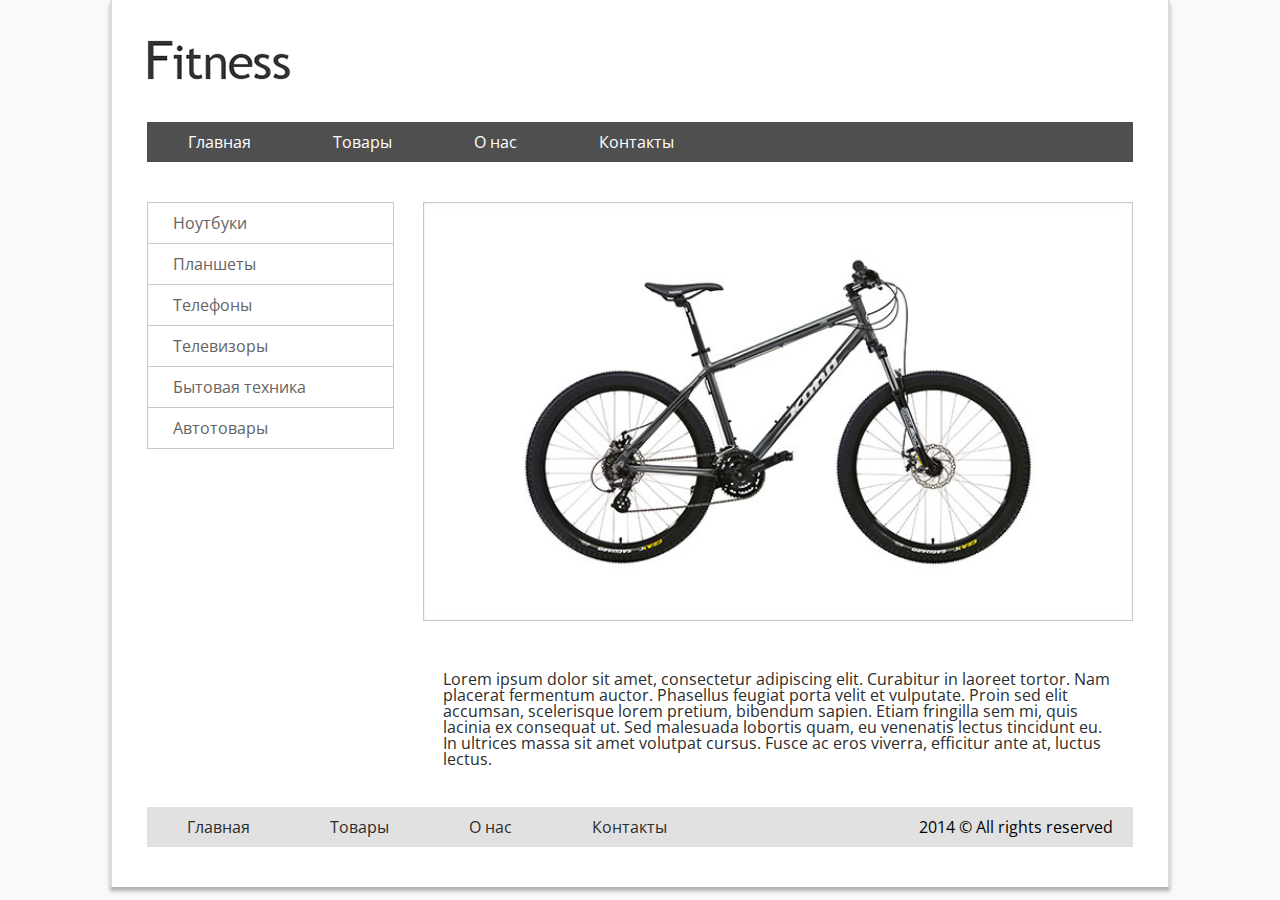
<file: 3/index.html>
<!DOCTYPE html>
<html>
	<head>
		<title>Fitness</title>
		<meta charset="UTF-8">
		<meta name="viewport" content="width=device-width, initial-scale=1.0">
		<link href="css/reset.css" rel="stylesheet" type="text/css"/>
		<link href="css/style.css" rel="stylesheet" type="text/css"/>
	</head>
	<body>
		<div class="wrapper">
			<img src="img/logo.png" class="logo">
			<!--<h1>Fitness</h1>-->
			<ul class="main_menu clearfix">
				<li><a href="#">Главная</a></li>
				<li><a href="#">Товары</a></li>
				<li><a href="#">О нас</a></li>
				<li><a href="#">Контакты</a></li>
			</ul>
			<div class="main_wrapper clearfix">
				<div class="left_panel">
					<ul class="side_menu">
						<li><a href="#">Ноутбуки</a></li>
						<li><a href="#">Планшеты</a></li>
						<li><a href="#">Телефоны</a></li>
						<li><a href="#">Телевизоры</a></li>
						<li><a href="#">Бытовая техника</a></li>
						<li><a href="#">Автотовары</a></li>
					</ul>	
				</div>
				<div class="main_content">
					<img src="img/velo.jpg" alt="">
					<p>
						Lorem ipsum dolor sit amet, consectetur adipiscing elit. Curabitur in laoreet tortor. Nam placerat fermentum auctor. Phasellus feugiat porta velit et vulputate. Proin sed elit accumsan, scelerisque lorem pretium, bibendum sapien. Etiam fringilla sem mi, quis lacinia ex consequat ut. Sed malesuada lobortis quam, eu venenatis lectus tincidunt eu. In ultrices massa sit amet volutpat cursus. Fusce ac eros viverra, efficitur ante at, luctus lectus.
					</p>
				</div>
			</div>
			<ul class="main_menu_bottom clearfix">
				<li><a href="#" target="_blank">Главная</a></li>
				<li><a href="#" target="_blank">Товары</a></li>
				<li><a href="#" target="_blank">О нас</a></li>
				<li><a href="#" target="_blank">Контакты</a></li>
				<li>2014 &copy All rights reserved</li>
			</ul>
		</div>
	
</body>
</html>
</file>
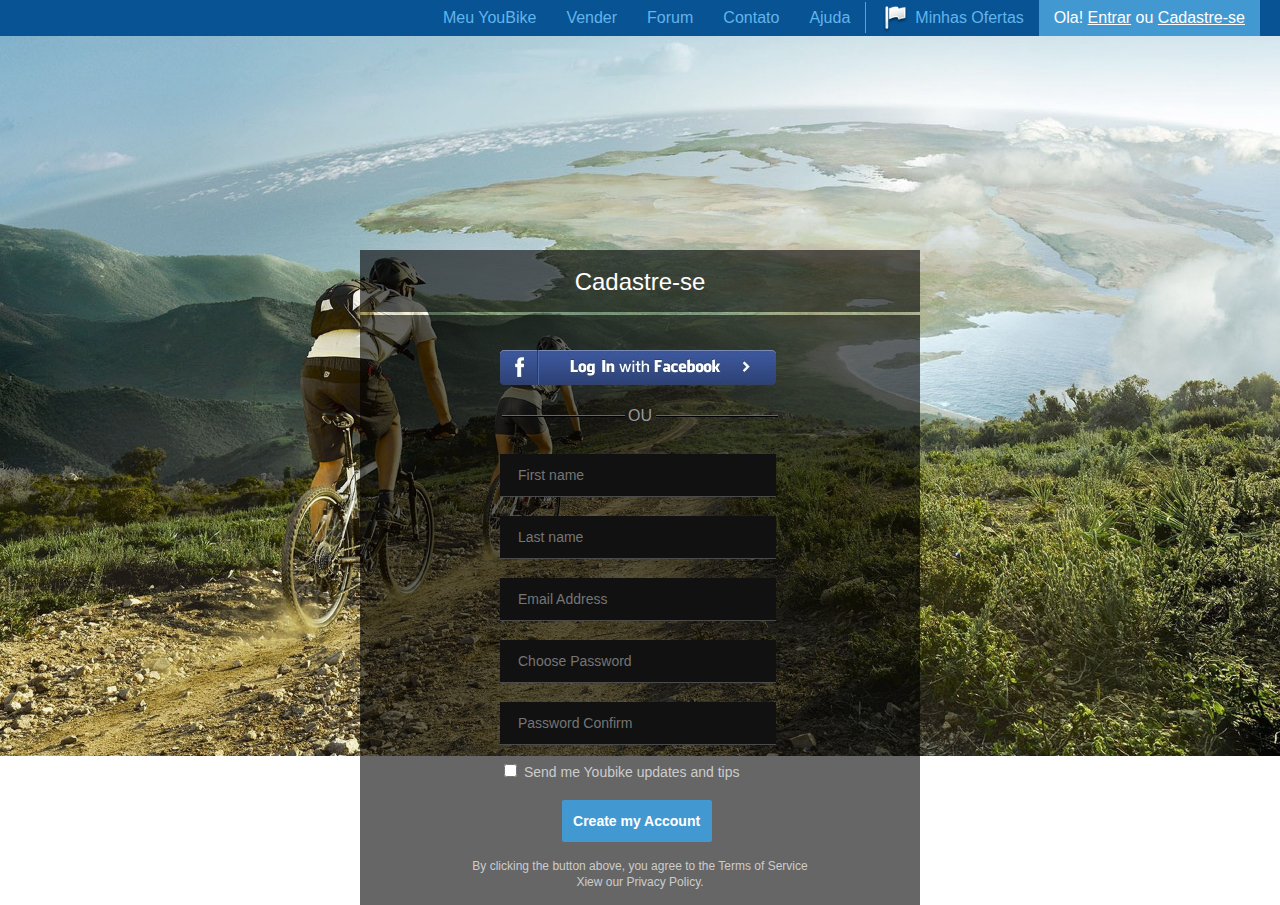
<file: 5/index.html>
<!DOCTYPE html>
<html>
<head>
	<title>Bike</title>
	<meta charset="UTF-8">
	<meta name="viewport" content="width=device-width, initial-scale=1.0">
    <link href="css/reset.css" rel="stylesheet" type="text/css"/>
    <link href="css/style.css" rel="stylesheet" type="text/css"/>
</head>
<body>
	<div class="menu_wrap clearfix">
		<ul class="menu clearfix">
			<li class="posled"><a id="col" href="#">Ola! <span>Entrar</span> ou <span>Cadastre-se</span></a></li>
			<li class="img"><a href="#">Minhas Ofertas</a></li>
			<li><a href="#">Ajuda</a></li>
			<li><a href="#">Contato</a></li>
			<li><a href="#">Forum</a></li>
			<li><a href="#">Vender</a></li>
			<li><a href="#">Meu YouBike</a></li>
		</ul>
	</div>
	<div class="wrap">
		<div class="wrap_1">
			<h1>Cadastre-se</h1>
		</div>
		<div class="wrap_2">
			<div class="inside_wrap">
				<a href="https://www.facebook.com" target="_blank"><img src="img/logo_fb.png"></a>
				<div class="OU">
					<p>OU</p>
				</div>
				<form action="action_page.php">
  					<input type="text" name="fname" placeholder="First name">
 					<input type="text" name="lname" placeholder="Last name">
 					<input type="text" name="emlad" placeholder="Email Address">
 					<input type="password" name="psw" placeholder="Choose Password">
 					<input type="password" name="psw" placeholder="Password Confirm">
					<input type="checkbox" name="send" value="updates">
					<label for="updates">Send me Youbike updates and tips</label><br>
					<input type="submit" value="Create my Account">
				</form>
			</div>
			<p class="bottom">By clicking the button above, you agree to the Terms of Service<br>Xiew our Privacy Policy.</p>
		</div>
	</div>	
</body>
</html>
</file>
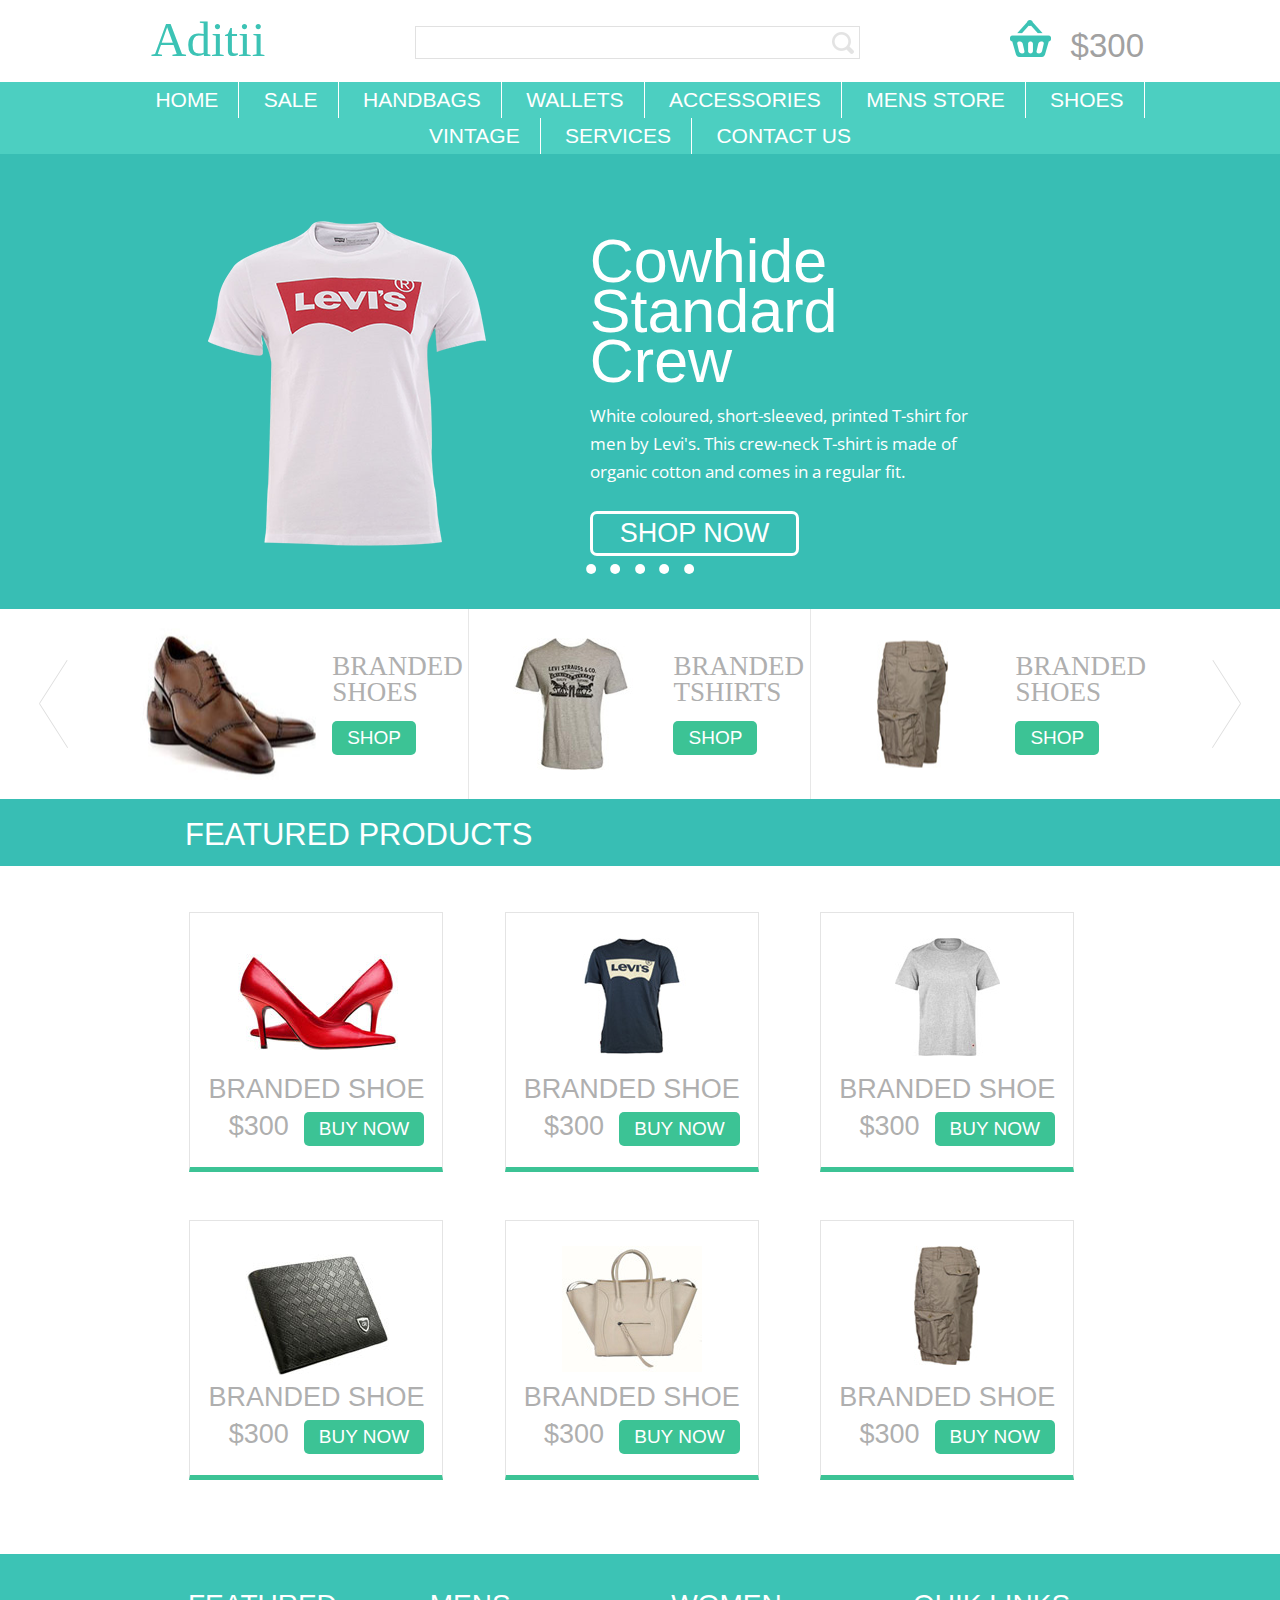
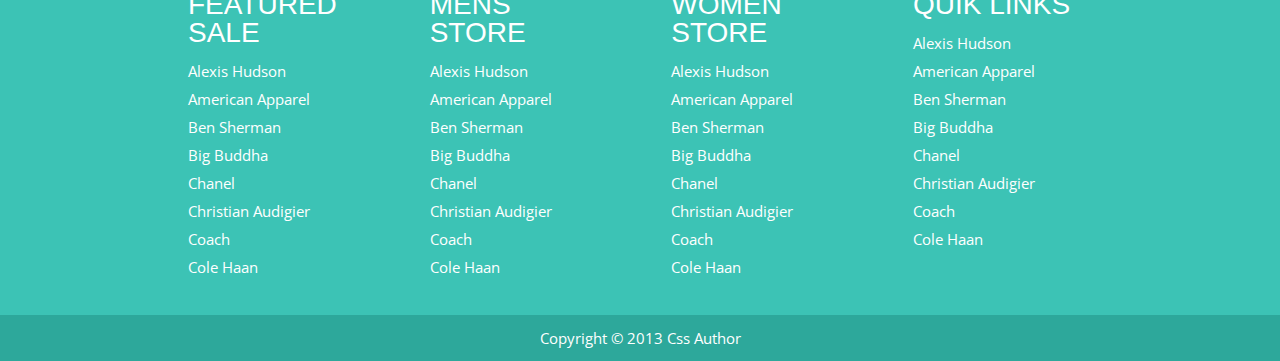
<file: e-commerce/index.html>
<!DOCTYPE html>
<html lang="en">
<head>
	<title>Aditii</title>
	<meta charset="UTF-8">
	<meta name="viewport" content="width=device-width, initial-scale=1.0">
	<link rel="stylesheet" type="text/css" href="css/reset.css">
	<link rel="stylesheet" type="text/css" href="css/style.css">
</head>
<body>
	<header class="clearfix">
		<h1>Aditii</h1>
		<div class="search">
			<input type="search" name="search" placeholder="">
		</div>
		<div class="basket">
			<img src="img/basket.png">
			$300
		</div>
	</header>
	<nav class="top_menu clearfix">
		<ul>
			<li><a href="#">Home</a></li>
			<li><a href="#">Sale</a></li>
			<li><a href="#">Handbags</a></li>
			<li><a href="#">Wallets</a></li>
			<li><a href="#">Accessories</a></li>
			<li><a href="#">Mens store</a></li>
			<li><a href="#">Shoes</a></li>
			<li><a href="#">Vintage</a></li>
			<li><a href="#">Services</a></li>
			<li><a href="#">Contact us</a></li>
		</ul>
	</nav>
	<div class="slider_1">
		<div class="slider_1_content clearfix">
			<div class="t-shirt">
				<img src="img/t-shirt.png">
			</div>
			<div class="description">
				<h2>Cowhide<br>Standard Crew</h2>
				<p>White coloured, short-sleeved, printed T-shirt for men by Levi's. This crew-neck T-shirt is made of organic cotton and comes in a regular fit.</p>
				<button>shop now</button>
			</div>
		</div>
		<div class="slider_1_switch">
			<span></span>
			<span></span>
			<span></span>
			<span></span>
			<span></span>
		</div>
	</div>
	<div class="slider_2 clearfix">
		<div class="controls arrow_left"></div>
		<div class="box">
			<div class="imgbox">
				<img src="img/box11.jpg">
			</div>
			<div class="content">
				<h3>Branded<br>shoes</h3>
				<button>shop</button>
			</div>
		</div>
		<div class="box">
			<div class="imgbox">
				<img src="img/box12.jpg">
			</div>
			<div class="content">
				<h3>Branded<br>tshirts</h3>
				<button>shop</button>
			</div>
		</div>
		<div class="box">
			<div class="imgbox">
				<img src="img/box13.jpg">
			</div>
			<div class="content">
				<h3>Branded<br>shoes</h3>
				<button>shop</button>
			</div>
		</div>
		<div class="controls arrow_right"></div>
	</div>
	<div class="featured_products_title">
		<h3>Featured products</h3>
	</div>
	<div class="featured_products clearfix">
		<div class="product_box">
			<div class="img_content">
				<img src="img/box21.jpg">
			</div>
			<div class="img_description">
				<h3>Branded shoe</h3>
				<p><span>$300</span><button>buy now</button></p>
			</div>
		</div>
		<div class="product_box">
			<div class="img_content">
				<img src="img/box22.jpg">
			</div>
			<div class="img_description">
				<h3>Branded shoe</h3>
				<p><span>$300</span><button>buy now</button></p>
			</div>
		</div>
		<div class="product_box">
			<div class="img_content">
				<img src="img/box23.jpg">
			</div>
			<div class="img_description">
				<h3>Branded shoe</h3>
				<p><span>$300</span><button>buy now</button></p>
			</div>
		</div>
		<div class="product_box">
			<div class="img_content">
				<img src="img/box24.jpg">
			</div>
			<div class="img_description">
				<h3>Branded shoe</h3>
				<p><span>$300</span><button>buy now</button></p>
			</div>
		</div>
		<div class="product_box">
			<div class="img_content">
				<img src="img/box25.jpg">
			</div>
			<div class="img_description">
				<h3>Branded shoe</h3>
				<p><span>$300</span><button>buy now</button></p>
			</div>
		</div>
		<div class="product_box">
			<div class="img_content">
				<img src="img/box26.jpg">
			</div>
			<div class="img_description">
				<h3>Branded shoe</h3>
				<p><span>$300</span><button>buy now</button></p>
			</div>
		</div>
	</div>
	<nav class="bottom_menu clearfix">
		<div class="column">
			<h3>Featured sale</h3>
			<ul>
				<li><a href="#">Alexis Hudson</a></li>
				<li><a href="#">American Apparel</a></li>
				<li><a href="#">Ben Sherman</a></li>
				<li><a href="#">Big Buddha</a></li>
				<li><a href="#">Chanel</a></li>
				<li><a href="#">Christian Audigier</a></li>
				<li><a href="#">Coach</a></li>
				<li><a href="#">Cole Haan</a></li>
			</ul>
		</div>
		<div class="column">
			<h3>Mens store</h3>
			<ul>
				<li><a href="#">Alexis Hudson</a></li>
				<li><a href="#">American Apparel</a></li>
				<li><a href="#">Ben Sherman</a></li>
				<li><a href="#">Big Buddha</a></li>
				<li><a href="#">Chanel</a></li>
				<li><a href="#">Christian Audigier</a></li>
				<li><a href="#">Coach</a></li>
				<li><a href="#">Cole Haan</a></li>
			</ul>
		</div>	
		<div class="column">
			<h3>Women store</h3>
			<ul>
				<li><a href="#">Alexis Hudson</a></li>
				<li><a href="#">American Apparel</a></li>
				<li><a href="#">Ben Sherman</a></li>
				<li><a href="#">Big Buddha</a></li>
				<li><a href="#">Chanel</a></li>
				<li><a href="#">Christian Audigier</a></li>
				<li><a href="#">Coach</a></li>
				<li><a href="#">Cole Haan</a></li>
			</ul>
		</div>
		<div class="column">
			<h3>Quik links</h3>
			<ul>
				<li><a href="#">Alexis Hudson</a></li>
				<li><a href="#">American Apparel</a></li>
				<li><a href="#">Ben Sherman</a></li>
				<li><a href="#">Big Buddha</a></li>
				<li><a href="#">Chanel</a></li>
				<li><a href="#">Christian Audigier</a></li>
				<li><a href="#">Coach</a></li>
				<li><a href="#">Cole Haan</a></li>
			</ul>
		</div>
	</nav>
	<footer>
		<p>Copyright &copy 2013 Css Author</p>
	</footer>
</body>
</html>
</file>
<file: 3/css/style.css>
@import url(https://fonts.googleapis.com/css?family=Open+Sans:400,700&subset=latin,cyrillic-ext);

* {
	box-sizing: border-box;
}

body {
	font-family: "Open Sans", Arial, sans-serif;
	background-color: #f9f9f9;
}

.wrapper {
	width: 1060px;
	border-left: 2px solid #dbdbdb;
	border-right: 2px solid #dbdbdb;
	padding: 40px 35px;
	margin: 0 auto;
	background-color: #ffffff;
	box-shadow: 0px 4px 4px rgba(0, 0, 0, .3)
}
.clearfix:after {
    content: "";
    display: table;
    clear: both;
}
.logo {
	margin-bottom: 40px;
}
.wrapper h1 {
	font-size: 40px;
	color: #323232;
	margin-bottom: 40px;
}
a {
	text-decoration: none;
}
.main_menu {
	background-color: #4f4f4f;
}
.main_menu li {
	float: left;
	border-left: 1px solid transparent;
	border-right: 1px solid transparent;
}
.main_menu li:hover {
	background-color: #2e2e2e;
	border-left: 1px solid #838383;
	border-right: 1px solid #838383;
}
.main_menu li a {
	color: white;
	line-height: 40px;
	padding: 0px 40px;
}
.main_menu_bottom {
	background-color: #e1e1e1;
}
.main_menu_bottom li {
	float: left;
}
.main_menu_bottom li a {
	color: #2c2c2c;
	line-height: 40px;
	padding: 0px 40px;
}
.main_menu_bottom li a:hover {
	text-decoration: underline;
	transition: all 0.2s;
}
.main_menu_bottom li:last-child {
    float: right;
    line-height: 40px;
    margin-right: 20px;
}
.main_wrapper {
	margin: 40px 0px;
}
.left_panel {
	float: left;
	width: 25%;
}
.side_menu {
	border: 1px solid #c8c8c8;
}
.side_menu li {
	border-bottom: 1px solid #c8c8c8;
}
.side_menu li:last-child {
	border-bottom: none;
}
.side_menu li:hover {
	background-color: #f9f9f9;
	padding-left: 20px;
	transition: all 0.2s;
}
.side_menu li a {
	line-height: 40px;
	padding-left: 25px;
	color: #656363;
}
.side_menu li a:hover {
	color: #2c2c2c;
}
.main_content {
	float: right;
	width: 72%;
}
.main_content img {
    display: block;
    margin: 0 auto;
    width: 100%;
}
.main_content p {
    margin-top: 50px;
    padding: 0 20px;
    color: #2c2c2c;
}
</file>
<file: 5/css/style.css>
* {
	box-sizing: border-box;
}

body {
	font-family: Tahoma, Verdana, sans-serif;
	height: 100%;
	background-image: url("../img/background.jpg");
	background-repeat: no-repeat;
	background-size: 100%;
	background-position: 0px 36px;
}

.clearfix:after {
    content: "";
    display: table;
    clear: both;
}

a {
	text-decoration: none;
}

.menu_wrap {
	background-color: #085393;
	width: 100%;
}

.menu {
	float: right;
	margin-right: 20px;
}

.menu li {
	float: right;
}

.menu li:hover {
	background-color: #4eabda;	
}

.menu li a {
	color: #60b5ed;
	line-height: 36px;
	padding: 0px 15px;
	width: 100%;
}

.menu li:hover a {
	color: #ffffff;
	transition: all 0.2s;
}

.posled {
	background-color: #4299d2;
}

#col {
	color: #ffffff;
}

span {
	text-decoration: underline;
}

.img {
	background-image: url("../img/flag.png");
	background-repeat: no-repeat;
	background-position: 0px 2px;
	margin-bottom: -2px;
	padding-left: 35px;
	color: #ffffff;
}

.wrap {
	position: absolute;
	top: 250px;
	left: 50%;
	transform: translateX(-50%);
	max-width: 560px;
	width: 95%;
	z-index: 1;

}

.wrap_1 {
	height: 62px;
	padding-top: 20px;
	text-align: center;
	font-size: 24px;
	color: white;
	background-color: rgba(0,0,0,0.6);
}

.wrap_2 {
	position: relative;
	top: 3px;
	height: 590px;
	background-color: rgba(0,0,0,0.6);
}

.inside_wrap {
	margin: 35px 25% 16px;
	display: inline-block;
}

form {
	font-size: 14px;
    color: #cccccc;
    line-height: 16px;
}

input[type=text] {
	width: 276px;
    margin-top: 20px;
    padding: 13px 18px;
    background-color: #111111;
    border: none;
    font-size: 14px;
    color: #cccccc;
	display: inline-block;
	box-shadow: 0px 1px #4b4b4b;
}

input[type=password] {
	width: 276px;
    margin-top: 20px;
    padding: 13px 18px;
    background-color: #111111;
    border: none;
    font-size: 14px;
    color: #cccccc;
	display: inline-block;
	box-shadow: 0px 1px #4b4b4b;
}

input[type=checkbox] {
    margin-top: 20px;
}

input[type=submit] {
	width: 150px;
   	margin: 20px 22% 0px;
    padding: 13px 10px;
    background-color: #4299d2;
    border: none;
    border-radius: 2px;
    font-weight: 600;
	font-size: 14px;
    color: #ffffff;
	cursor: pointer;
}

input:hover {
    color: #ffffff;
    background-color: #1b5288;
    box-shadow: 0 4px 4px 0 rgba(47,123,197,0.5);
}

.OU {
	margin-top: 20px;
	margin-bottom: 10px;
	background-image: url("../img/line.png");
	background-repeat: no-repeat;
	background-position: center;
	text-align: center;
	color: #999999;
}

.bottom {
	text-align: center;
	color: #cccccc;
	font-size: 12px;
	line-height: 16px;
}
</file>
<file: e-commerce/css/style.css>
@import url(https://fonts.googleapis.com/css?family=Open+Sans:400,700&subset=latin,cyrillic-ext);

* {
	box-sizing: border-box;
}

@font-face {
	font-family: Lobster;
	src: url(../fonts/Lobster 1.4.otf);
}

@font-face {
	font-family: "Bebas Neue";
	src: url(../fonts/BebasNeue Regular.ttf);
}

body {
	font-family: "Bebas Neue", Arial, Sans-serif;
	background-color: #ffffff;
}

.clearfix:after {
	content: "";
	display: table;
	clear: both;
}

a {
	text-decoration: none;
}

header {
	padding: 20px 10% 12px;
	text-align: center;
}

h1 {
	float: left;
	padding-left: 23px;
	font-family: "Lobster 1.4";
	font-size: 49px;
	color: #3cc3b5;
	line-height: 40px;
}
.search {
	display: inline-block;
	line-height: 50px;
}
.search input[type=search] {
	width: 445px;
	height: 33px;
	padding: 12px 8px 5px 8px;
	line-height: 50px;
	border: 1px solid #e1e1e1;
	background-image: url('../img/searchicon.png');
	background-repeat: no-repeat;
	background-position: 416px center;
}
.basket {
	float: right;
	height: 50px;
	font-size: 33px;
	color: #a1a1a1;
	padding-right: 8px;
}
.basket img{
	padding-right: 10px;
}
nav.top_menu {
	padding: 0 10%;
	text-align: center;
	background-color: #4ccfc1;
}
nav.top_menu ul {
	display: inline-block;
}
nav.top_menu li {
	display: inline-block;
	border-right: 1px solid #ffffff;
}
nav.top_menu li a {
	width: 100%;
	padding: 5px 20px;
	line-height: 36px;
	font-size: 21px;
	color: #ffffff;
	text-transform: uppercase;
}
.top_menu li:last-child {
	border-right: none;
}
.slider_1 {
	position: relative;
	padding: 67px 10% 50px;
	background-color: #38beb4;
}
.slider_1_content {
	margin: 0 auto;
	max-width: 98%;
}
.t-shirt {
	float: left;
	width: 35%;
	padding: 0px 0px 4px 7%;
}
.t-shirt img {
	/*display: block;*/
	max-width: 100%;
	margin: 0 auto;
}
.description {
	float: left;
	width: 55%;
	margin-left: 10%;
	padding: 15px 16% 3px 0px;
}
.slider_1 .description h2 {
	font-size: 61px;
	color: #ffffff;
	line-height: 50px;
	margin-bottom: 3px;
}
.slider_1 .description p {
	font-family: "Open Sans", Arial, Sans-serif;
	font-size: 17px;
	color: white;
	line-height: 28px;
	margin-top: 16px;
	margin-bottom: 25px;
}
button {
	background-color: transparent;
	border: 3px solid white;
	border-radius: 7px;
	padding: 4px 27px;
	font-family: "Bebas Neue", Arial, Sans-serif;
	font-size: 27px;
	text-transform: uppercase;
	color: white;
	cursor: pointer;
}
.slider_1_switch {
	position: absolute;
	left: 50%;
	transform: translateX(-50%);
	margin-bottom: 20px;
}
.slider_1_switch span {
	display: inline-block;
	width: 10px;
	height: 10px;
	border-radius: 5px;
	margin: 5px;
	background-color: white;
	background-clip: padding-box;
	cursor: pointer;
}
.slider_1_switch span:hover {
	background-color: rgba(255, 255, 255, 0.5);
}

.slider_2 {
	position: relative;
	height: 190px;
	padding: 0 10%;
	overflow: hidden;
	box-shadow: rgba(0, 0, 0, 0.13);
}
.slider_2 .controls {
	position: absolute;
	height: 190px;
	width: 30px;
	top: 0;
	background-position: center;
	background-repeat: no-repeat;
	cursor: pointer;
}
.slider_2 .arrow_left {
	left: 3%;
	background-image: url("../img/arrow_left.png");
}
.slider_2 .arrow_right {
	right: 3%;
	background-image: url("../img/arrow_right.png");
}
.slider_2 .box {
	position: relative;
	float: left;
	width: 33.33%;
	height: 190px;
	overflow: hidden;
	border-right: 1px solid #e7e7e7;
}
.slider_2 .box:nth-child(4) {
	border-right: none;
}
.slider_2 .imgbox {
	position: absolute;
	top: 50%;
	left: 0px;
	width: 60%;
	transform: translateY(-50%);
}
.slider_2 .imgbox img{
	display: block;
	max-width: 100%;
	margin: 0 auto;
	max-height: 100%;
}
.slider_2 .content {
	position: absolute;
	top: 50%;
	right: 0px;
	width: 40%;
	transform: translateY(-50%);
}
.slider_2 .content h3 {
	font: 27px/26px "Bebas Neue";
	max-height: 50px;
	overflow-y: hidden;
	color: #afafaf;
	text-transform: uppercase;
	margin-bottom: 18px;
}
.slider_2 .content button {
	background-color: #3cc395;
	border-radius: 5px;
	border: none;
	padding: 6px 15px;
	font-family: "Bebas Neue", Arial, Sans-serif;
	font-size: 19px;
	text-transform: uppercase;
	color: white;
	cursor: pointer;
}
.featured_products_title {
	padding: 20px 10% 16px;
	background-color: #38beb4;
}
.featured_products_title h3 {
	padding-left: 57px;
	font-size: 31px;
	text-transform: uppercase;
	color: white;
}
.featured_products {
	position: relative;
	padding: 0 10% 72px;
}
.product_box {
	float: left;
	position: relative;
	width: 24.8%;
	margin: 46px 0px 2px 6%;
	height: 260px;
	overflow: hidden;
	border: 1px solid #e4e4e4;
	border-bottom: 5px solid #3cc395;
}
.img_content {
	text-align: middle;
	padding: 25px 10px 20px;
}
.img_content img {
	display: block;
	margin: 0 auto;
	max-width: 100%;
	max-height: 160px;
}
.img_description {
	position: absolute;
	top: 154px;
	width: 100%;
	text-align: center;
}
.img_description h3 {
	
	font: 27px/25px "Bebas Neue", Arial, Sans-serif;
	overflow: hidden;
	color: #afafaf;
	text-transform: uppercase;
	padding-top: 10px;
}
.featured_products .img_description p {

	font: 27px/25px "Bebas Neue", Arial, Sans-serif;
	color: #afafaf;
	overflow: hidden;
	text-transform: uppercase;
	padding: 10px 0;
	margin-bottom: 10px;
}
.featured_products .img_description span {
	padding: 0px 6% 0px 8%;
}
.featured_products .img_description button {
	background-color: #3cc395;
	border-radius: 5px;
	border: none;
	padding: 6px 15px;
	font-family: "Bebas Neue", Arial, Sans-serif;
	font-size: 19px;
	text-transform: uppercase;
	color: white;
	cursor: pointer;
}
nav.bottom_menu {
	padding: 37px 10% 34px;
	background-color: #3cc3b5;
}
.column {
	float: left;
	width: 23.6%;
	padding-left: 60px;
}
.column h3 {
	padding-bottom: 10px;
	font-size: 28px;
	text-transform: uppercase;
	color: white;
}
.column li a {
	font: 15px/28px "Open sans", Arial, Sans-serif;
	color: #ffffff;
}
footer {
	background-color: #2da89b;
	padding: 9px 0;	
}
footer p {
	text-align: center;
	font: 15px/28px "Open sans", Arial, Sans-serif;
	color: #ffffff;
}

@media (max-width: 1264px) {
	.slider_1 {
	padding-bottom: 60px;
	}

	.slider_1_switch {
		margin-top: 15px;	
	}
}

@media (max-width: 992px) {
	header,
	nav.top_menu,
	.slider_1,
	.slider_2,
	.featured_products_title,
	.featured_products,
	nav.bottom_menu {
		padding-left: 7%;
		padding-right: 7%;
	}
}

@media (max-width: 887px) {
	nav.bottom_menu {
	padding-bottom: 0px;
	}
	.bottom_menu .column {
	width: 50%;
	padding-left: 10px;
	text-align: center;
	}
	.bottom_menu .column li:last-child{
	padding-bottom: 30px;
	}
}

@media (max-width: 768px) {
	.slider_1 .slider_1_content .description {
		width: 50%;
		margin-left: 7%;
		padding-right: 2%;
	}
	.slider_2 .box {
	width: 50%;
	}
	.slider_2 .box:nth-child(3) {
	border-right: none;
	}
	.product_box {
	width: 43%;
	}
}

@media (max-width: 600px) {
	header,
	nav.top_menu,
	.slider_1,
	.slider_2,
	.featured_products_title,
	.featured_products,
	nav.bottom_menu {
		padding-left: 5%;
		padding-right: 5%;
	}
	h1 {
		padding-bottom: 10px;
	}
	div.search  {
		float: none;
		width: 95%;
	}
	div.search input[type=search] {
		width: 95%;
		background-position: 330px center;
	}
	.slider_1 .t-shirt {
		float: none;
		width: 100%;
		padding: 0px 0px 20px 0px;
		text-align: center;
	}
	.slider_1 .t-shirt img {
		max-height: 300px;
	}
	.slider_1 .slider_1_content .description {
		float: none;
		width: 100%;
		margin: 0px;
		padding: 20px 0px 20px 0px;
		text-align: center;
	}
	.slider_2 .box {
		float: none;
		width: 100%;
		border-right: none;
	}
	.product_box {
		float: none;
		width: 100%;
		max-width: 275px;
		margin-left: auto;
		margin-right: auto;
	}
	.bottom_menu .column {
		width: 100%;
	}
}
</file>
